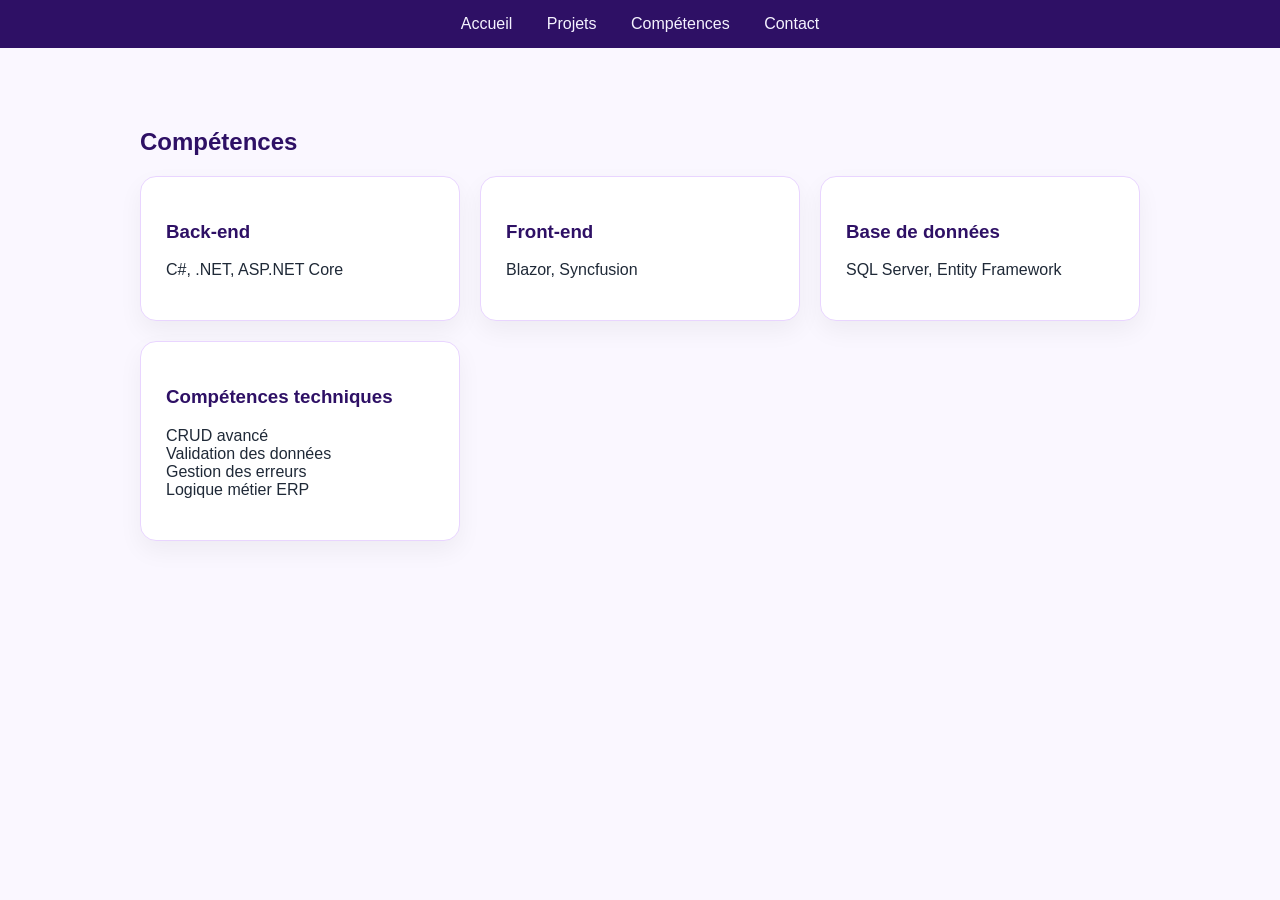
<file: skills.html>
<!DOCTYPE html>
<html lang="fr">
<head>
<meta charset="UTF-8">
<title>Compétences</title>
<link rel="stylesheet" href="style.css">
</head>

<body>

<nav>
    <a href="index.html">Accueil</a>
    <a href="projects.html">Projets</a>
    <a href="skills.html">Compétences</a>
    <a href="contact.html">Contact</a>
</nav>

<section>
<h2>Compétences</h2>

<div class="grid">

<div class="card">
<h3>Back-end</h3>
<p>C#, .NET, ASP.NET Core</p>
</div>

<div class="card">
<h3>Front-end</h3>
<p>Blazor, Syncfusion</p>
</div>

<div class="card">
<h3>Base de données</h3>
<p>SQL Server, Entity Framework</p>
</div>

<div class="card">
<h3>Compétences techniques</h3>
<p>
CRUD avancé<br>
Validation des données<br>
Gestion des erreurs<br>
Logique métier ERP
</p>
</div>

</div>

</section>

</body>
</html>
</file>
<file: style.css>
/* GLOBAL */
body {
    font-family: 'Segoe UI', sans-serif;
    margin: 0;
    background: #faf7ff;
    color: #1f2937;
}

/* NAVBAR */
nav {
    background: #2e1065;
    padding: 15px;
    text-align: center;
    position: sticky;
    top: 0;
}

nav a {
    color: #f5f3ff;
    margin: 0 15px;
    text-decoration: none;
    font-weight: 500;
}

nav a:hover {
    color: #c4b5fd;
}

/* HEADER (HERO) */
header {
    background: linear-gradient(135deg, #ede9fe, #ddd6fe);
    padding: 100px 20px;
    text-align: center;
}

/* NOM PLUS VISIBLE */
header h1 {
    font-size: 52px;
    font-weight: 800;
    color: #2e1065;
    letter-spacing: 1px;
    margin-bottom: 10px;
}

/* SOUS-TITRE */
header p {
    font-size: 18px;
    color: #4c1d95;
}

/* SECTIONS */
section {
    padding: 60px 20px;
    max-width: 1000px;
    margin: auto;
}

/* TITRES */
h1, h2, h3 {
    color: #2e1065;
}

/* GRID */
.grid {
    display: grid;
    grid-template-columns: repeat(auto-fit, minmax(260px, 1fr));
    gap: 20px;
}

/* CARDS */
.card {
    background: white;
    padding: 25px;
    border-radius: 16px;
    box-shadow: 0 10px 25px rgba(0,0,0,0.05);
    transition: 0.3s;
    border: 1px solid #e9d5ff;
}

.card:hover {
    transform: translateY(-5px);
    border-color: #c4b5fd;
}

/* LINKS */
a {
    color: #7c3aed;
}

a:hover {
    color: #a78bfa;
}

/* CONTACT */
.contact-item {
    margin-bottom: 15px;
    font-size: 16px;
}
img {
    margin-top: 15px;
    box-shadow: 0 5px 15px rgba(0,0,0,0.08);
}
<img src="ERP-Menu.PNG">
<img src="Waste-add.PNG">
.card {
    opacity: 0;
    transform: translateY(30px);
    animation: fadeIn 0.6s ease forwards;
}

@keyframes fadeIn {
    to {
        opacity: 1;
        transform: translateY(0);
    }
}

.project-images {
    display: grid;
    grid-template-columns: repeat(auto-fit, minmax(250px, 1fr));
    gap: 15px;
    margin-top: 20px;
}

.project-images img {
    width: 100%;
    height: 180px;
    object-fit: cover;
    border-radius: 12px;
    cursor: pointer;
    transition: 0.3s;
}

.project-images img:hover {
    transform: scale(1.05);
}

.project-card {
    display: flex;
    flex-direction: column;
    gap: 20px;
}

.project-text {
    max-width: 600px;
}

.tech {
    font-weight: bold;
    color: #7c3aed;
}

.hidden {
    opacity: 0;
    transform: translateY(40px);
    transition: all 0.6s ease;
}

.show {
    opacity: 1;
    transform: translateY(0);

    section {
    padding: 80px 20px;
}

.card {
    margin-bottom: 30px;
}
    header {
    text-align: center;
    padding: 120px 20px 80px;
}
    .project-images img {
    width: 100%;
    max-width: 100%;
    height: auto;
    border-radius: 10px;
    object-fit: cover;
}
/* MODAL BACKGROUND */
.image-modal {
    display: none;
    position: fixed;
    z-index: 2000;
    left: 0;
    top: 0;
    width: 100%;
    height: 100%;
    background: rgba(0,0,0,0.8);
    justify-content: center;
    align-items: center;
}

/* IMAGE DANS MODAL */
.image-modal img {
    max-width: 85%;
    max-height: 85%;
    border-radius: 12px;
    animation: zoomIn 0.3s ease;
}

/* ANIMATION */
@keyframes zoomIn {
    from {
        transform: scale(0.8);
        opacity: 0;
    }
    to {
        transform: scale(1);
        opacity: 1;
    }
}
    .project-card {
    border-left: 4px solid #c4b5fd;
    padding-left: 15px;
}
    .project-card:hover {
    transform: translateY(-5px);
    transition: 0.3s;
}

    nav a.active {
    color: #c4b5fd;
    border-bottom: 2px solid #c4b5fd;
    padding-bottom: 3px;
}

    section {
    scroll-margin-top: 100px;
}
    section {
    scroll-margin-top: 90px;
}
    section {
    padding-top: 60px;
}
</file>
